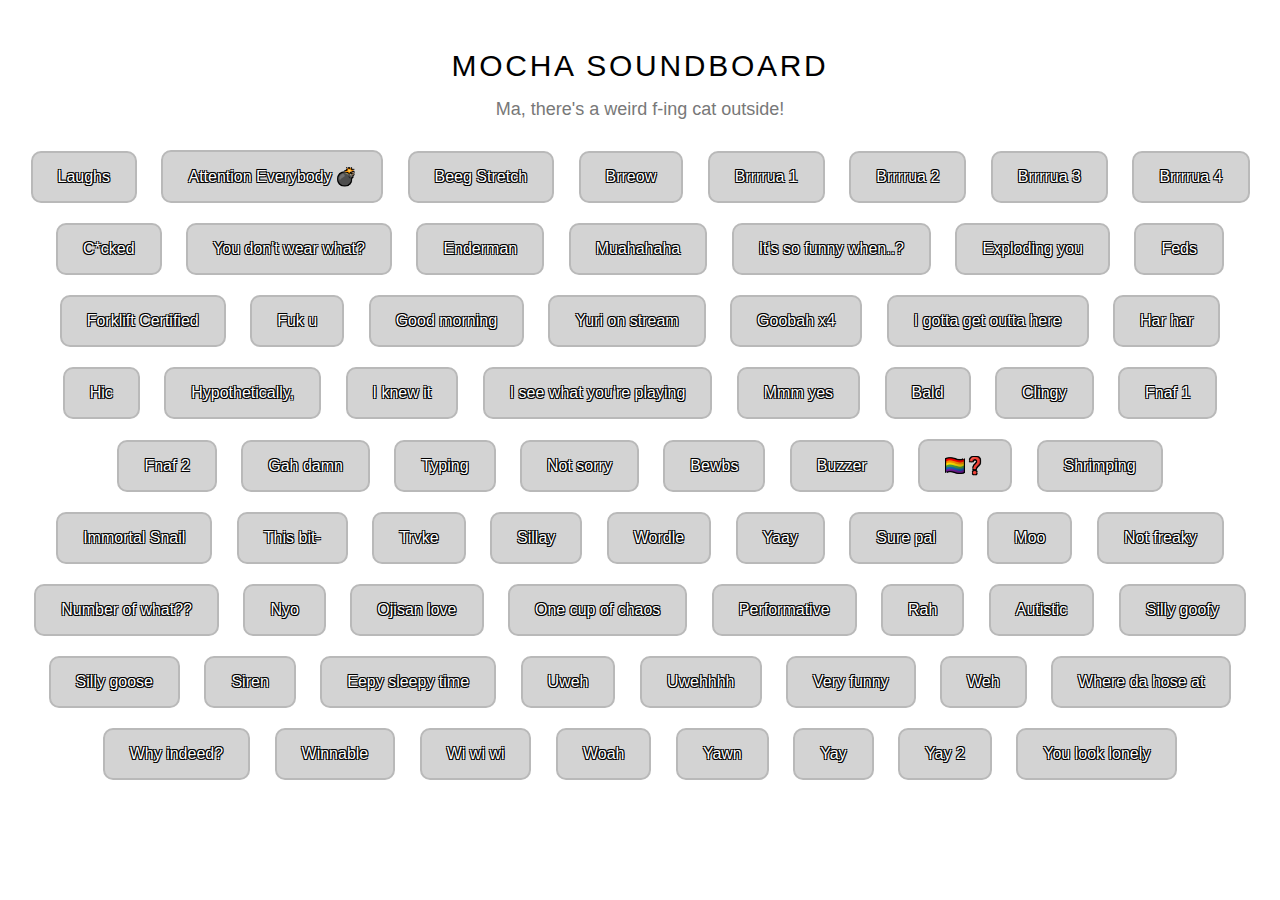
<file: soundboard/index.html>
<!DOCTYPE html>
<html lang="en">

<head>
  <meta charset="UTF-8">
  <title>Soundboard</title>

  <!-- Fonts and Styling -->
  <link rel="preconnect" href="https://fonts.googleapis.com">
  <link rel="preconnect" href="https://fonts.gstatic.com" crossorigin>
  <link href="https://fonts.googleapis.com/css2?family=Lato:wght@300;400;700&display=swap" rel="stylesheet">
  <link rel="stylesheet" href="./style.css">

  <!-- Headings -->
  <h2>Mocha Soundboard</h2>
  <h3>Ma, there's a weird f-ing cat outside!</h3>
  <style>
    body {
      font-family: sans-serif;
      text-align: center;
      padding: 20px;
    }
  </style>
</head>

<body>
  <!-- Audio bits! -->

  <!-- 3laughs -->
  <audio id="3laughs" src="./soundboard-audio/3laughs.mp3"></audio>
  <button class="sound-btn" onclick="play('3laughs', this)">
    <span class="label">Laughs</span>
    <span class="progress"></span>
  </button>

  <!-- attentioneverybody -->
  <audio id="attentioneverybody" src="./soundboard-audio/attentioneverybody.mp3"></audio>
  <button class="sound-btn" onclick="play('attentioneverybody', this)">
    <span class="label">Attention Everybody 💣</span>
    <span class="progress"></span>
  </button>

  <!-- beegstretch -->
  <audio id="beegstretch" src="./soundboard-audio/beegstretch.mp3"></audio>
  <button class="sound-btn" onclick="play('beegstretch', this)">
    <span class="label">Beeg Stretch</span>
    <span class="progress"></span>
  </button>

  <!-- brreow -->
  <audio id="brreow" src="./soundboard-audio/brreow.mp3"></audio>
  <button class="sound-btn" onclick="play('brreow', this)">
    <span class="label">Brreow</span>
    <span class="progress"></span>
  </button>

  <!-- brrrrua1 -->
  <audio id="brrrrua1" src="./soundboard-audio/brrrrua1.mp3"></audio>
  <button class="sound-btn" onclick="play('brrrrua1', this)">
    <span class="label">Brrrrua 1</span>
    <span class="progress"></span>
  </button>

  <!-- brrrrua2 -->
  <audio id="brrrrua2" src="./soundboard-audio/brrrrua2.mp3"></audio>
  <button class="sound-btn" onclick="play('brrrrua2', this)">
    <span class="label">Brrrrua 2</span>
    <span class="progress"></span>
  </button>

  <!-- brrrrua3 -->
  <audio id="brrrrua3" src="./soundboard-audio/brrrrua3.mp3"></audio>
  <button class="sound-btn" onclick="play('brrrrua3', this)">
    <span class="label">Brrrrua 3</span>
    <span class="progress"></span>
  </button>

  <!-- brrrrua4 -->
  <audio id="brrrrua4" src="./soundboard-audio/brrrrua4.mp3"></audio>
  <button class="sound-btn" onclick="play('brrrrua4', this)">
    <span class="label">Brrrrua 4</span>
    <span class="progress"></span>
  </button>

  <!-- cucked -->
  <audio id="cucked" src="./soundboard-audio/cucked.mp3"></audio>
  <button class="sound-btn" onclick="play('cucked', this)">
    <span class="label">C*cked</span>
    <span class="progress"></span>
  </button>

  <!-- dontwearpanties -->
  <audio id="dontwearpanties" src="./soundboard-audio/dontwearpanties.mp3"></audio>
  <button class="sound-btn" onclick="play('dontwearpanties', this)">
    <span class="label">You don't wear what?</span>
    <span class="progress"></span>
  </button>

  <!-- enderman -->
  <audio id="enderman" src="./soundboard-audio/enderman.mp3"></audio>
  <button class="sound-btn" onclick="play('enderman', this)">
    <span class="label">Enderman</span>
    <span class="progress"></span>
  </button>

  <!-- evillaugh -->
  <audio id="evillaugh" src="./soundboard-audio/evillaugh.mp3"></audio>
  <button class="sound-btn" onclick="play('evillaugh', this)">
    <span class="label">Muahahaha</span>
    <span class="progress"></span>
  </button>

  <!-- itsfunnyhow -->
  <audio id="itsfunnyhow" src="./soundboard-audio/itsfunnyhow.mp3"></audio>
  <button class="sound-btn" onclick="play('itsfunnyhow', this)">
    <span class="label">It's so funny when..?</span>
    <span class="progress"></span>
  </button>

  <!-- explodingyou -->
  <audio id="explodingyou" src="./soundboard-audio/explodingyou.mp3"></audio>
  <button class="sound-btn" onclick="play('explodingyou', this)">
    <span class="label">Exploding you</span>
    <span class="progress"></span>
  </button>

  <!-- feds -->
  <audio id="feds" src="./soundboard-audio/feds.mp3"></audio>
  <button class="sound-btn" onclick="play('feds', this)">
    <span class="label">Feds</span>
    <span class="progress"></span>
  </button>

  <!-- forkliftcertified -->
  <audio id="forkliftcertified" src="./soundboard-audio/forkliftcertified.mp3"></audio>
  <button class="sound-btn" onclick="play('forkliftcertified', this)">
    <span class="label">Forklift Certified</span>
    <span class="progress"></span>
  </button>

  <!-- fuk u -->
  <audio id="fuk u" src="./soundboard-audio/fuk u.mp3"></audio>
  <button class="sound-btn" onclick="play('fuk u', this)">
    <span class="label">Fuk u</span>
    <span class="progress"></span>
  </button>

  <!-- gm -->
  <audio id="gm" src="./soundboard-audio/gm.mp3"></audio>
  <button class="sound-btn" onclick="play('gm', this)">
    <span class="label">Good morning</span>
    <span class="progress"></span>
  </button>

  <!-- gonnawhatwithfern -->
  <audio id="gonnawhatwithfern" src="./soundboard-audio/gonnawhatwithfern.mp3"></audio>
  <button class="sound-btn" onclick="play('gonnawhatwithfern', this)">
    <span class="label">Yuri on stream</span>
    <span class="progress"></span>
  </button>

  <!-- goobahx4 -->
  <audio id="goobahx4" src="./soundboard-audio/goobahx4.mp3"></audio>
  <button class="sound-btn" onclick="play('goobahx4', this)">
    <span class="label">Goobah x4</span>
    <span class="progress"></span>
  </button>

  <!-- gottagetouttahere -->
  <audio id="gottagetouttahere" src="./soundboard-audio/gottagetouttahere.mp3"></audio>
  <button class="sound-btn" onclick="play('gottagetouttahere', this)">
    <span class="label">I gotta get outta here</span>
    <span class="progress"></span>
  </button>

  <!-- harhar -->
  <audio id="harhar" src="./soundboard-audio/harhar.mp3"></audio>
  <button class="sound-btn" onclick="play('harhar', this)">
    <span class="label">Har har</span>
    <span class="progress"></span>
  </button>

  <!-- hic -->
  <audio id="hic" src="./soundboard-audio/hic.mp3"></audio>
  <button class="sound-btn" onclick="play('hic', this)">
    <span class="label">Hic</span>
    <span class="progress"></span>
  </button>

  <!-- howmany -->
  <audio id="howmany" src="./soundboard-audio/howmany.mp3"></audio>
  <button class="sound-btn" onclick="play('howmany', this)">
    <span class="label">Hypothetically,</span>
    <span class="progress"></span>
  </button>

  <!-- iknewit -->
  <audio id="iknewit" src="./soundboard-audio/iknewit.mp3"></audio>
  <button class="sound-btn" onclick="play('iknewit', this)">
    <span class="label">I knew it</span>
    <span class="progress"></span>
  </button>

  <!-- iseewhatyoureplaying -->
  <audio id="iseewhatyoureplaying" src="./soundboard-audio/iseewhatyoureplaying.mp3"></audio>
  <button class="sound-btn" onclick="play('iseewhatyoureplaying', this)">
    <span class="label">I see what you're playing</span>
    <span class="progress"></span>
  </button>

  <!-- mmmyes -->
  <audio id="mmmyes" src="./soundboard-audio/mmmyes.mp3"></audio>
  <button class="sound-btn" onclick="play('mmmyes', this)">
    <span class="label">Mmm yes</span>
    <span class="progress"></span>
  </button>

  <!-- Mochabaldevil -->
  <audio id="Mochabaldevil" src="./soundboard-audio/Mochabaldevil.mp3"></audio>
  <button class="sound-btn" onclick="play('Mochabaldevil', this)">
    <span class="label">Bald</span>
    <span class="progress"></span>
  </button>

  <!-- mochacatclingy -->
  <audio id="mochacatclingy" src="./soundboard-audio/mochacatclingy.mp3"></audio>
  <button class="sound-btn" onclick="play('mochacatclingy', this)">
    <span class="label">Clingy</span>
    <span class="progress"></span>
  </button>

  <!-- mochafreddy5bear -->
  <audio id="mochafreddy5bear" src="./soundboard-audio/mochafreddy5bear.mp3"></audio>
  <button class="sound-btn" onclick="play('mochafreddy5bear', this)">
    <span class="label">Fnaf 1</span>
    <span class="progress"></span>
  </button>

  <!-- mochafreddy6bear -->
  <audio id="mochafreddy6bear" src="./soundboard-audio/mochafreddy6bear.mp3"></audio>
  <button class="sound-btn" onclick="play('mochafreddy6bear', this)">
    <span class="label">Fnaf 2</span>
    <span class="progress"></span>
  </button>

  <!-- Mochagoddamn -->
  <audio id="Mochagoddamn" src="./soundboard-audio/Mochagoddamn.mp3"></audio>
  <button class="sound-btn" onclick="play('Mochagoddamn', this)">
    <span class="label">Gah damn</span>
    <span class="progress"></span>
  </button>

  <!-- Mochalookdown -->
  <audio id="Mochalookdown" src="./soundboard-audio/Mochalookdown.mp3"></audio>
  <button class="sound-btn" onclick="play('Mochalookdown', this)">
    <span class="label">Typing</span>
    <span class="progress"></span>
  </button>

  <!-- Mochanotsorry -->
  <audio id="Mochanotsorry" src="./soundboard-audio/Mochanotsorry.mp3"></audio>
  <button class="sound-btn" onclick="play('Mochanotsorry', this)">
    <span class="label">Not sorry</span>
    <span class="progress"></span>
  </button>

  <!-- Mochaomgbewbs -->
  <audio id="Mochaomgbewbs" src="./soundboard-audio/Mochaomgbewbs.mp3"></audio>
  <button class="sound-btn" onclick="play('Mochaomgbewbs', this)">
    <span class="label">Bewbs</span>
    <span class="progress"></span>
  </button>

  <!-- Mochareallyloudbuzzer -->
  <audio id="Mochareallyloudbuzzer" src="./soundboard-audio/Mochareallyloudbuzzer.mp3"></audio>
  <button class="sound-btn" onclick="play('Mochareallyloudbuzzer', this)">
    <span class="label">Buzzer</span>
    <span class="progress"></span>
  </button>

  <!-- MochaShranbowflag -->
  <audio id="MochaShranbowflag" src="./soundboard-audio/MochaShranbowflag.mp3"></audio>
  <button class="sound-btn" onclick="play('MochaShranbowflag', this)">
    <span class="label">🏳️‍🌈❓</span>
    <span class="progress"></span>
  </button>

  <!-- Mochashrimping -->
  <audio id="Mochashrimping" src="./soundboard-audio/Mochashrimping.mp3"></audio>
  <button class="sound-btn" onclick="play('Mochashrimping', this)">
    <span class="label">Shrimping</span>
    <span class="progress"></span>
  </button>

  <!-- mochasnail -->
  <audio id="mochasnail" src="./soundboard-audio/mochasnail.mp3"></audio>
  <button class="sound-btn" onclick="play('mochasnail', this)">
    <span class="label">Immortal Snail</span>
    <span class="progress"></span>
  </button>

  <!-- mochaThis -->
  <audio id="mochaThis" src="./soundboard-audio/mochaThis.mp3"></audio>
  <button class="sound-btn" onclick="play('mochaThis', this)">
    <span class="label">This bit-</span>
    <span class="progress"></span>
  </button>

  <!-- mochatrvke -->
  <audio id="mochatrvke" src="./soundboard-audio/mochatrvke.mp3"></audio>
  <button class="sound-btn" onclick="play('mochatrvke', this)">
    <span class="label">Trvke</span>
    <span class="progress"></span>
  </button>

  <!-- mochaverysilly -->
  <audio id="mochaverysilly" src="./soundboard-audio/mochaverysilly.mp3"></audio>
  <button class="sound-btn" onclick="play('mochaverysilly', this)">
    <span class="label">Sillay</span>
    <span class="progress"></span>
  </button>

  <!-- mochawordle -->
  <audio id="mochawordle" src="./soundboard-audio/mochawordle.mp3"></audio>
  <button class="sound-btn" onclick="play('mochawordle', this)">
    <span class="label">Wordle</span>
    <span class="progress"></span>
  </button>

  <!-- mochayay -->
  <audio id="mochayay" src="./soundboard-audio/mochayay.mp3"></audio>
  <button class="sound-btn" onclick="play('mochayay', this)">
    <span class="label">Yaay</span>
    <span class="progress"></span>
  </button>

  <!-- Mochayeahsurebuddy -->
  <audio id="Mochayeahsurebuddy" src="./soundboard-audio/Mochayeahsurebuddy.mp3"></audio>
  <button class="sound-btn" onclick="play('Mochayeahsurebuddy', this)">
    <span class="label">Sure pal</span>
    <span class="progress"></span>
  </button>

  <!-- moo -->
  <audio id="moo" src="./soundboard-audio/moo.mp3"></audio>
  <button class="sound-btn" onclick="play('moo', this)">
    <span class="label">Moo</span>
    <span class="progress"></span>
  </button>

  <!-- notfreaky -->
  <audio id="notfreaky" src="./soundboard-audio/notfreaky.mp3"></audio>
  <button class="sound-btn" onclick="play('notfreaky', this)">
    <span class="label">Not freaky</span>
    <span class="progress"></span>
  </button>

  <!-- numberofwhat -->
  <audio id="numberofwhat" src="./soundboard-audio/numberofwhat.mp3"></audio>
  <button class="sound-btn" onclick="play('numberofwhat', this)">
    <span class="label">Number of what??</span>
    <span class="progress"></span>
  </button>

  <!-- nyo -->
  <audio id="nyo" src="./soundboard-audio/nyo.mp3"></audio>
  <button class="sound-btn" onclick="play('nyo', this)">
    <span class="label">Nyo</span>
    <span class="progress"></span>
  </button>

  <!-- ojisanlove -->
  <audio id="ojisanlove" src="./soundboard-audio/ojisanlove.mp3"></audio>
  <button class="sound-btn" onclick="play('ojisanlove', this)">
    <span class="label">Ojisan love</span>
    <span class="progress"></span>
  </button>

  <!-- onecupchaos -->
  <audio id="onecupchaos" src="./soundboard-audio/onecupchaos.mp3"></audio>
  <button class="sound-btn" onclick="play('onecupchaos', this)">
    <span class="label">One cup of chaos</span>
    <span class="progress"></span>
  </button>

  <!-- performative -->
  <audio id="performative" src="./soundboard-audio/performative.mp3"></audio>
  <button class="sound-btn" onclick="play('performative', this)">
    <span class="label">Performative</span>
    <span class="progress"></span>
  </button>

  <!-- rah -->
  <audio id="rah" src="./soundboard-audio/rah.mp3"></audio>
  <button class="sound-btn" onclick="play('rah', this)">
    <span class="label">Rah</span>
    <span class="progress"></span>
  </button>

  <!-- shutupimautistic -->
  <audio id="shutupimautistic" src="./soundboard-audio/shutupimautistic.mp3"></audio>
  <button class="sound-btn" onclick="play('shutupimautistic', this)">
    <span class="label">Autistic</span>
    <span class="progress"></span>
  </button>

  <!-- sillygoofy -->
  <audio id="sillygoofy" src="./soundboard-audio/sillygoofy.mp3"></audio>
  <button class="sound-btn" onclick="play('sillygoofy', this)">
    <span class="label">Silly goofy</span>
    <span class="progress"></span>
  </button>

  <!-- sillygoose -->
  <audio id="sillygoose" src="./soundboard-audio/sillygoose.mp3"></audio>
  <button class="sound-btn" onclick="play('sillygoose', this)">
    <span class="label">Silly goose</span>
    <span class="progress"></span>
  </button>

  <!-- siren -->
  <audio id="siren" src="./soundboard-audio/siren.mp3"></audio>
  <button class="sound-btn" onclick="play('siren', this)">
    <span class="label">Siren</span>
    <span class="progress"></span>
  </button>

  <!-- twinitseepysleepytime -->
  <audio id="twinitseepysleepytime" src="./soundboard-audio/twinitseepysleepytime.mp3"></audio>
  <button class="sound-btn" onclick="play('twinitseepysleepytime', this)">
    <span class="label">Eepy sleepy time</span>
    <span class="progress"></span>
  </button>

  <!-- uweh -->
  <audio id="uweh" src="./soundboard-audio/uweh.mp3"></audio>
  <button class="sound-btn" onclick="play('uweh', this)">
    <span class="label">Uweh</span>
    <span class="progress"></span>
  </button>

  <!-- uwehhhh -->
  <audio id="uwehhhh" src="./soundboard-audio/uwehhhh.mp3"></audio>
  <button class="sound-btn" onclick="play('uwehhhh', this)">
    <span class="label">Uwehhhh</span>
    <span class="progress"></span>
  </button>

  <!-- veryfunny -->
  <audio id="veryfunny" src="./soundboard-audio/veryfunny.mp3"></audio>
  <button class="sound-btn" onclick="play('veryfunny', this)">
    <span class="label">Very funny</span>
    <span class="progress"></span>
  </button>

  <!-- weh -->
  <audio id="weh" src="./soundboard-audio/weh.mp3"></audio>
  <button class="sound-btn" onclick="play('weh', this)">
    <span class="label">Weh</span>
    <span class="progress"></span>
  </button>

  <!-- wheredahoseat -->
  <audio id="wheredahoseat" src="./soundboard-audio/wheredahoseat.mp3"></audio>
  <button class="sound-btn" onclick="play('wheredahoseat', this)">
    <span class="label">Where da hose at</span>
    <span class="progress"></span>
  </button>

  <!-- whyindeed -->
  <audio id="whyindeed" src="./soundboard-audio/whyindeed.mp3"></audio>
  <button class="sound-btn" onclick="play('whyindeed', this)">
    <span class="label">Why indeed?</span>
    <span class="progress"></span>
  </button>

  <!-- winnable -->
  <audio id="winnable" src="./soundboard-audio/winnable.mp3"></audio>
  <button class="sound-btn" onclick="play('winnable', this)">
    <span class="label">Winnable</span>
    <span class="progress"></span>
  </button>

  <!-- wiwiwi -->
  <audio id="wiwiwi" src="./soundboard-audio/wiwiwi.mp3"></audio>
  <button class="sound-btn" onclick="play('wiwiwi', this)">
    <span class="label">Wi wi wi</span>
    <span class="progress"></span>
  </button>

  <!-- woah -->
  <audio id="woah" src="./soundboard-audio/woah.mp3"></audio>
  <button class="sound-btn" onclick="play('woah', this)">
    <span class="label">Woah</span>
    <span class="progress"></span>
  </button>

  <!-- yawn -->
  <audio id="yawn" src="./soundboard-audio/yawn.mp3"></audio>
  <button class="sound-btn" onclick="play('yawn', this)">
    <span class="label">Yawn</span>
    <span class="progress"></span>
  </button>

  <!-- yay -->
  <audio id="yay" src="./soundboard-audio/yay.mp3"></audio>
  <button class="sound-btn" onclick="play('yay', this)">
    <span class="label">Yay</span>
    <span class="progress"></span>
  </button>

  <!-- yay2 -->
  <audio id="yay2" src="./soundboard-audio/yay2.mp3"></audio>
  <button class="sound-btn" onclick="play('yay2', this)">
    <span class="label">Yay 2</span>
    <span class="progress"></span>
  </button>

  <!-- youlooklonely -->
  <audio id="youlooklonely" src="./soundboard-audio/youlooklonely.mp3"></audio>
  <button class="sound-btn" onclick="play('youlooklonely', this)">
    <span class="label">You look lonely</span>
    <span class="progress"></span>
  </button>


  <script src="./scripts.js"></script>

</body>

</html>
</file>
<file: soundboard/style.css>
body {
  font-family: 'Lato', Arial, sans-serif;
  color: rgb(89, 89, 89);
  background-color: #fff;
  text-align: center;
  margin: 0;
  padding: 20px;
}

h2 {
  color: rgb(0, 0, 0);
  font-size: 30px;
  font-weight: 400;
  line-height: 1.4;
  letter-spacing: 0.091em;
  text-transform: uppercase;
  margin-bottom: 10px;
}

h3 {
  font-size: 18px;
  font-weight: 400;
  line-height: 1.4;
  letter-spacing: normal;
  text-transform: none;
  color: rgb(120, 120, 120);
  margin-top: 0;
}

button {
  font-family: inherit;
  font-size: 18px;
  padding: 12px 20px;
  margin: 8px;
  border-radius: 10px;
  cursor: pointer;
}

.sound-btn {
  position: relative;
  overflow: hidden;
  font-size: 16px;
  padding: 15px 25px;
  margin: 10px;
  border-radius: 10px;
  cursor: pointer;
  background: #d3d3d3;
  border: 2px solid rgb(185, 185, 185);
}

.sound-btn .label {
  position: relative;
  z-index: 2;
  color: rgb(255, 255, 255);
  text-shadow:
    1px 1px 0 black,
    -1px 1px 0 black,
    1px -1px 0 black,
    -1px -1px 0 black;
}

.sound-btn .progress {
  position: absolute;
  top: 0;
  left: 0;
  height: 100%;
  width: 0%;
  background: #936258;
  opacity: 0.7;
  z-index: 1;
  transition: width 0.05s linear;
}
</file>
